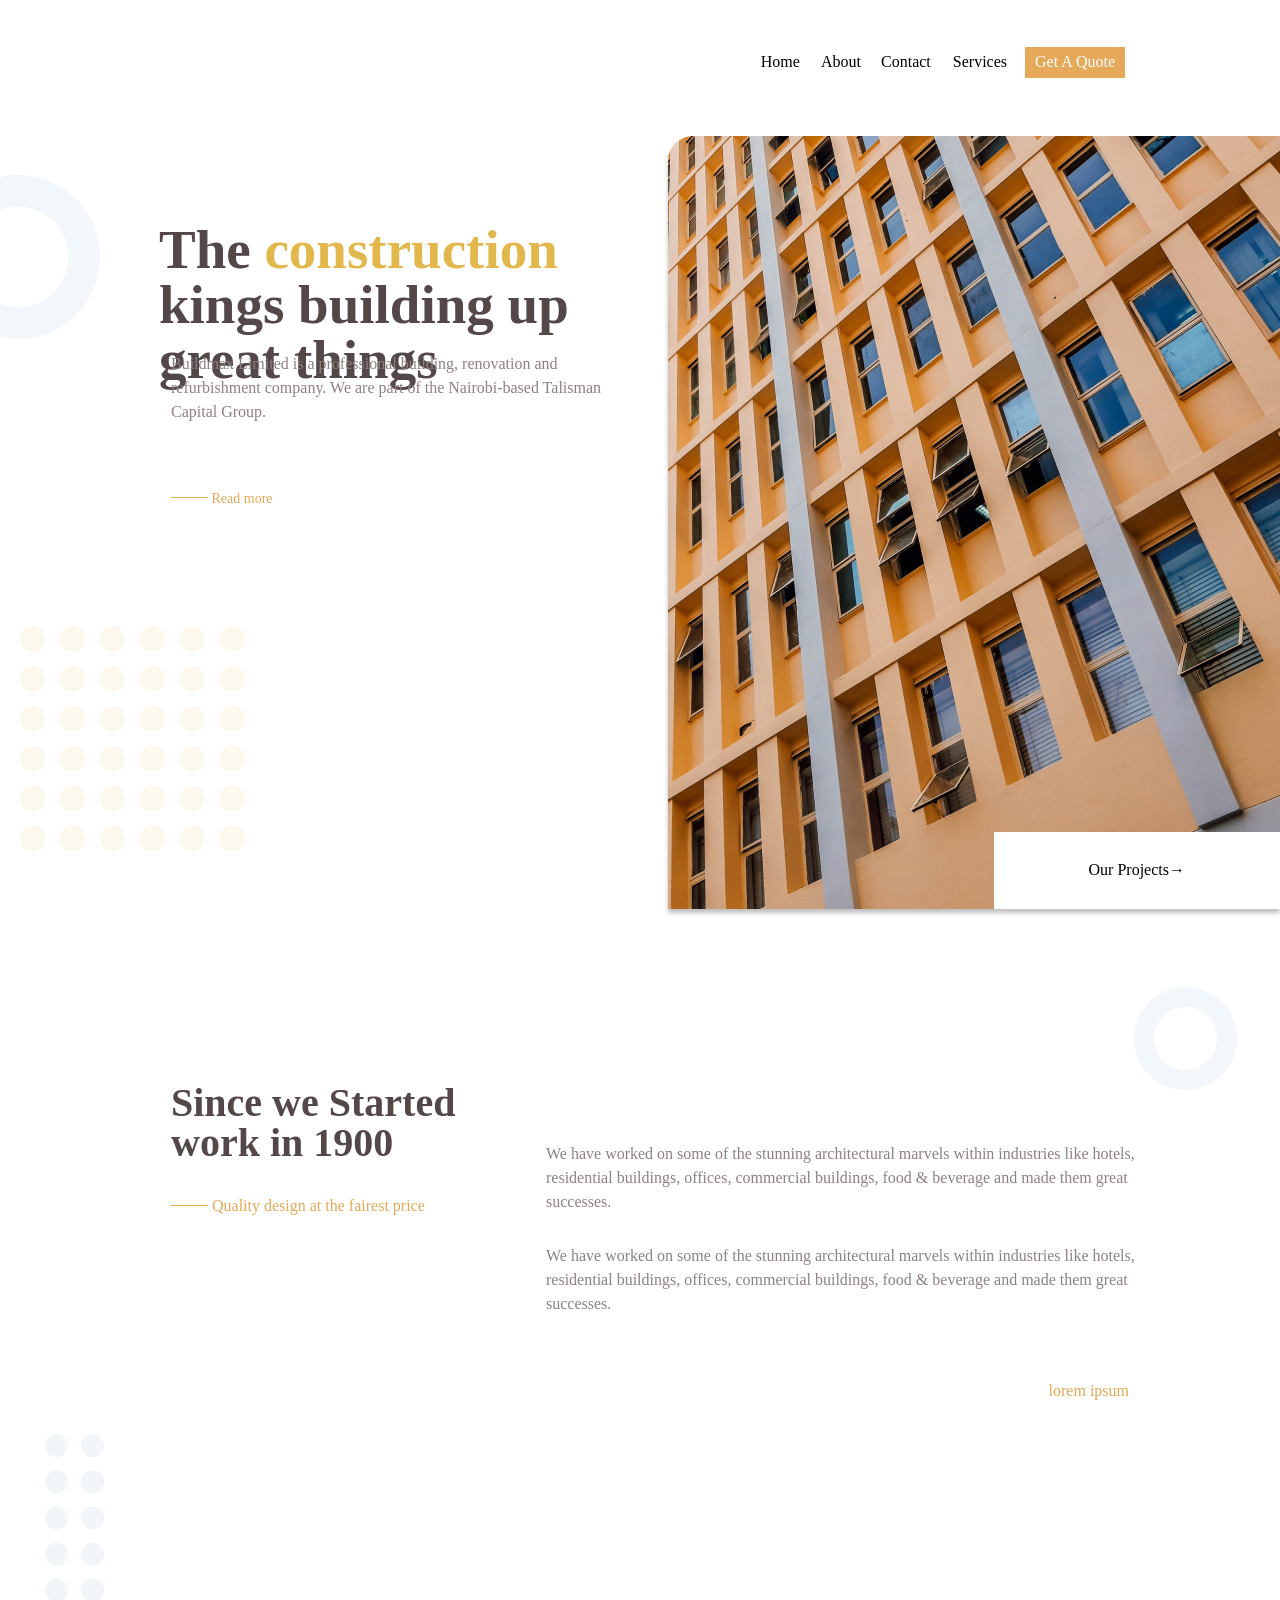
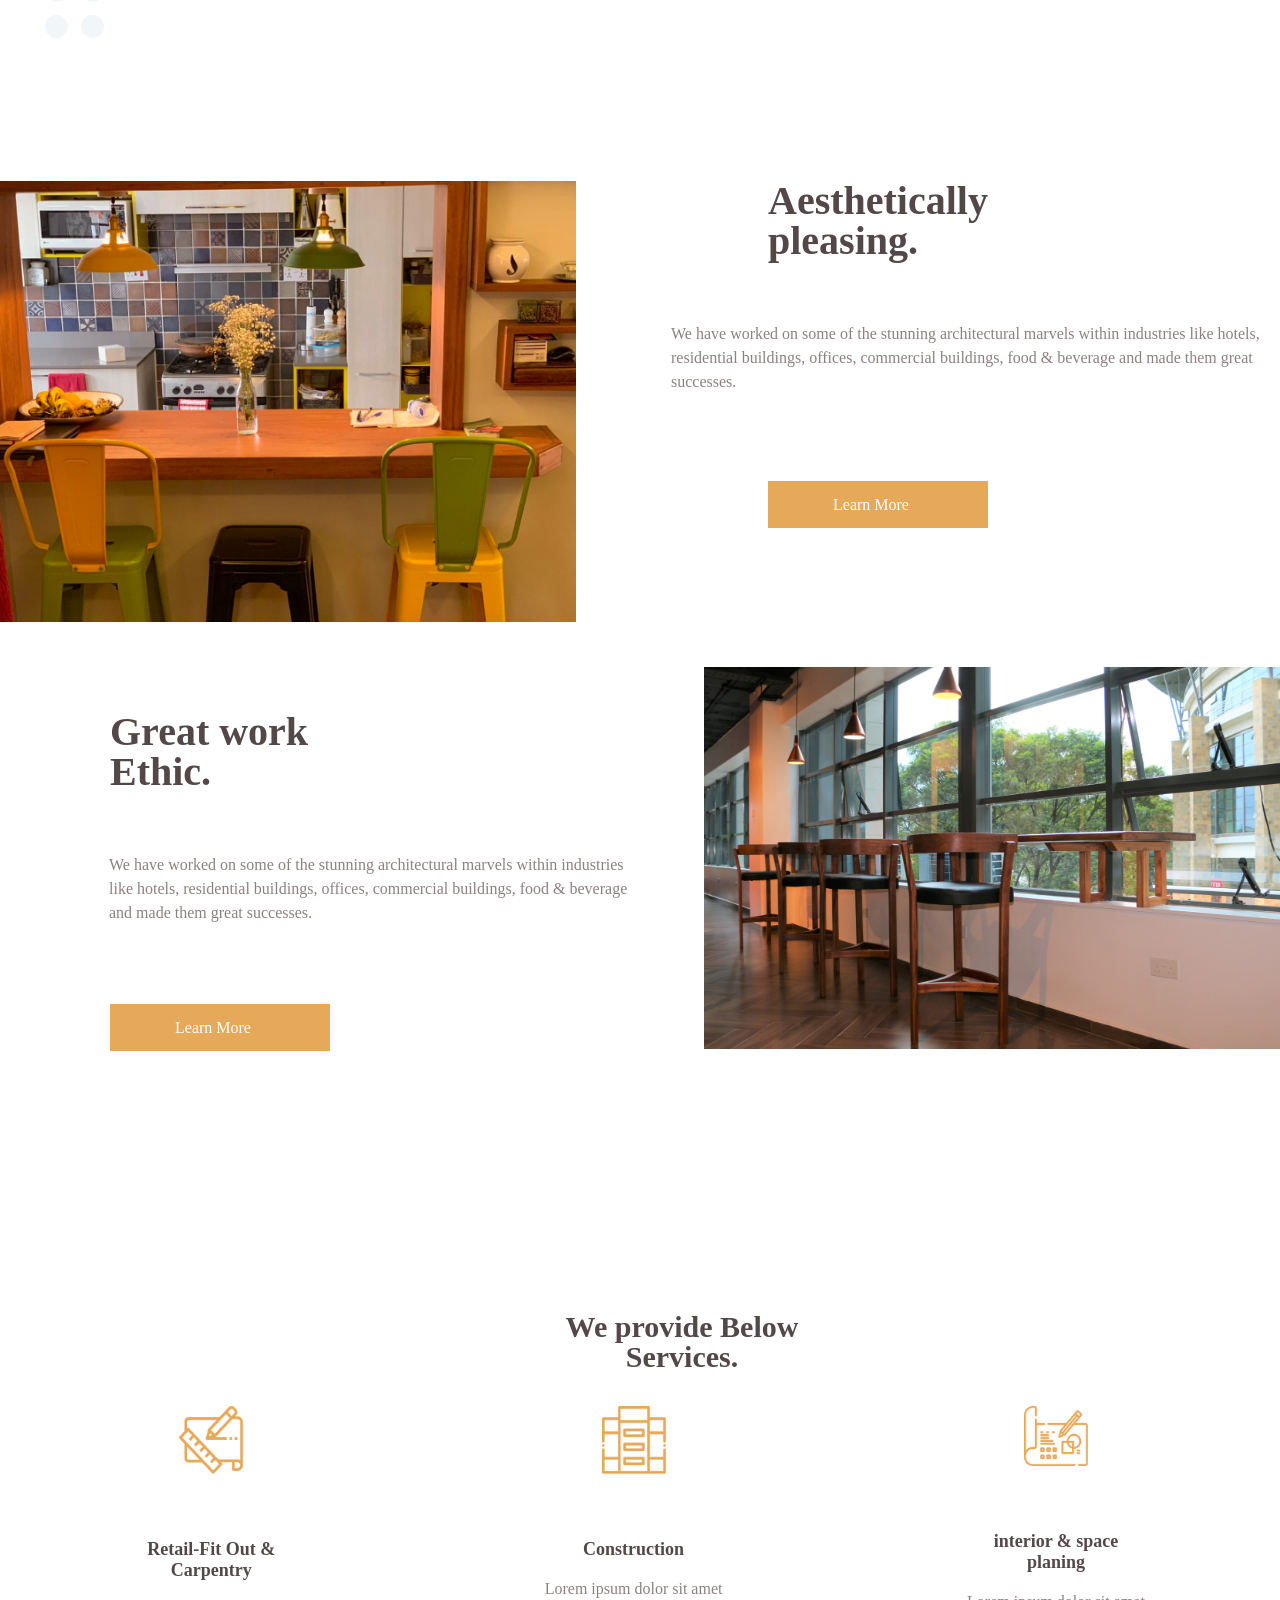
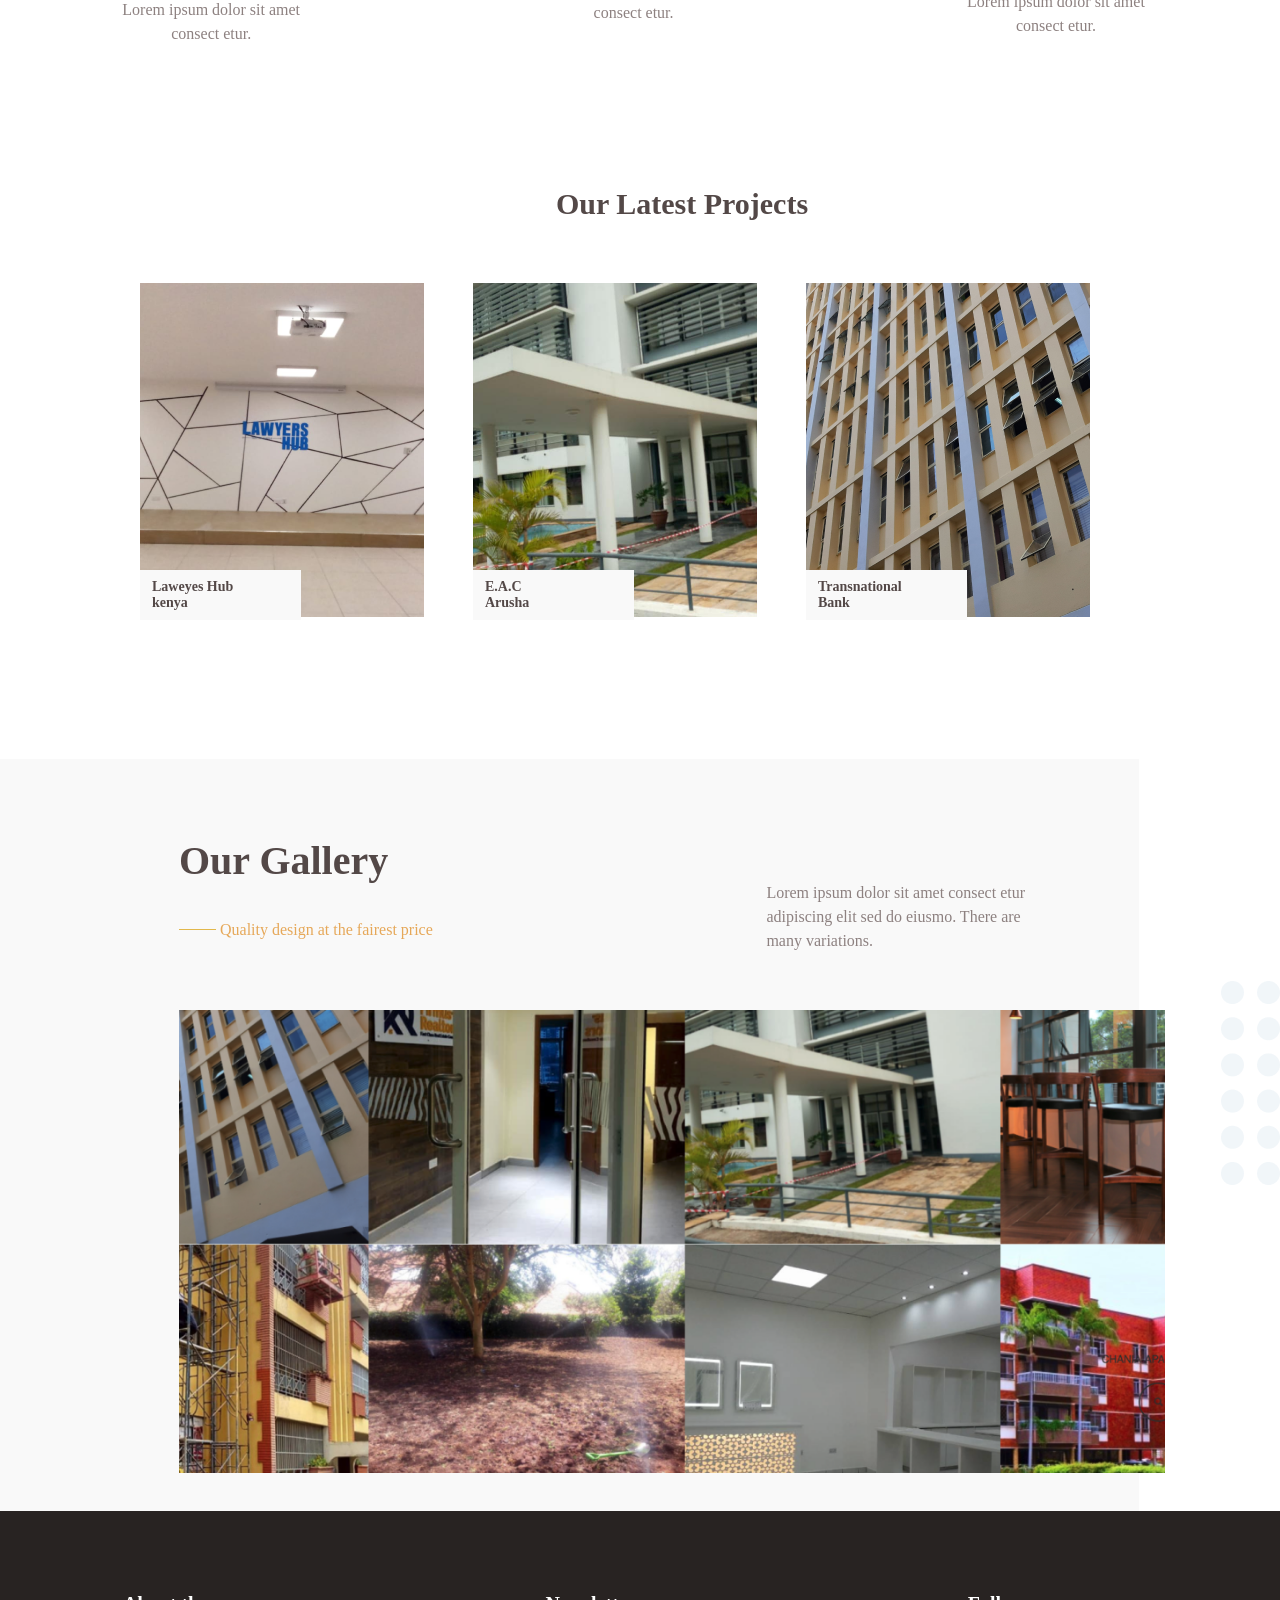
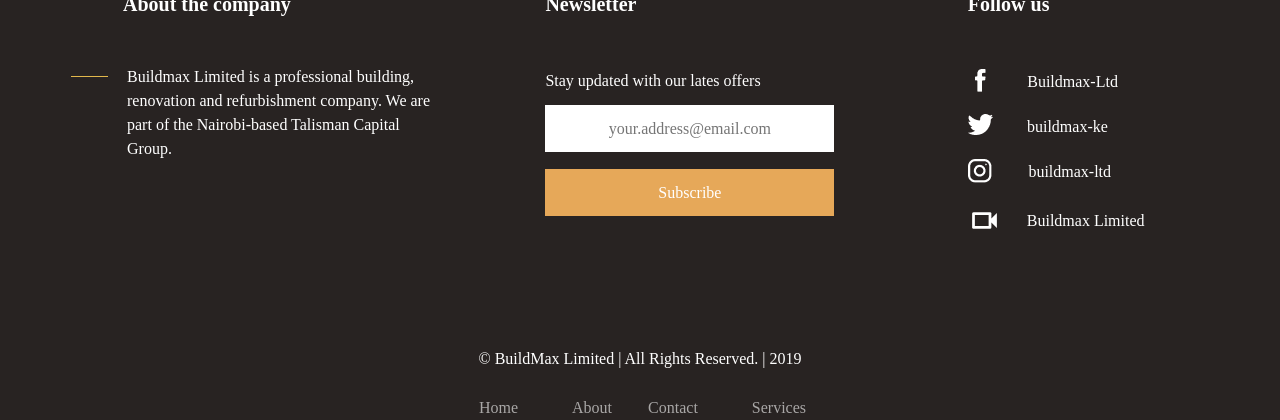
<file: index.html>
<!DOCTYPE html>
<html>
 <head>
   <title></title>
   <meta charset="utf-8">
    <link rel="stylesheet" href="styles/restore.css">
    <link rel="stylesheet" href="styles/main.css">

 </head>
 <body>
     <header class="topmenu poppins">
         <a href="" id="home">Home</a>
         <a href="" id="about">About</a>
         <a href="" id="contact">Contact</a>
         <a href="" id="Services">Services</a>
         <a href="" id="get">Get A Quote</a>
     </header>

     <img src="img/first.png" id="building" alt="image with building">
     <img src="img/circle.png" id="circle1" alt="circle">
     <div class ="first-block">
        <h1 id="header">
            The <a style="color: #E2B84C"> construction</a> kings building up great things
        </h1>
        <p class="description">
            Buildmax Limited is a professional building, renovation and refurbishment company. We are part of the Nairobi-based Talisman Capital Group.
        </p>
        <p class="description more" style="font-size: 14px;"> <img src="img/line.png" style="margin-bottom:5px;"> <a href="">Read more</a></p>
        <img src="img/points.png" id="yellowPoint">
     </div>

     <div id="button-our-projects" >
        <a href="">Our Projects→</a>
     </div>

     <div class="secondBlock">

        <img src="img/circle.png" width="103px" height="103px" id="circle2" alt="circle">

        <h2> Since we Started work in 1900 </h2>

        <p class="more" id="underh" style="font-size: 16px;"><img src="img/line.png" style="margin-bottom:5px;"> Quality design at the fairest price</p>
        <img src="img/bluePoints.png" id="bluePoints">
        <div class="second">

            <p>We have worked on some of the stunning architectural marvels within industries like hotels, residential buildings, offices, commercial buildings, food & beverage and made them great successes.</p>

            <p style="margin-top:30px;">We have worked on some of the stunning architectural marvels within industries like hotels, residential buildings, offices, commercial buildings, food & beverage and made them great successes.</p>

            <p id="underwrite"> lorem ipsum </p>


        </div>

     </div>

     <div class="row">
        <div class="column"><img src="img/kitchen.png" id="kitchenimg" alt="">

        <div class="secondStageTxt">

            <h2 id="greatwork">Great work Ethic.</h2>

            <p id="chairdis">We have worked on some of the stunning architectural marvels within industries like hotels, residential buildings, offices, commercial buildings, food & beverage and made them great successes.</p>
            <div class="learnmore" style="margin-top:79px; float:left">Learn More</div>
        </div>

        </div>
        <div class="column">

            <div id="kitchentext">
                <h2 id="kitchen-head">Aesthetically pleasing.</h2>
                <p id="kitchendis">We have worked on some of the stunning architectural marvels within industries like hotels, residential buildings, offices, commercial buildings, food & beverage and made them great successes.</p>
                <div class="learnmore" style="float:left">Learn More</div>
            </div>

            <img src="img/chairs.png" alt="" id="chairimg">

        </div>
      </div>

      <div class="icons">

            <h2 class="iconHead">We provide Below Services.</h2>
            
            <div class="row">
                <div class="column3">
                  <div class="content">
                    <img src="img/scheme.png" class="icon">
                  <h3>Retail-Fit Out & Carpentry</h3>
                  <p class="iconDis"> Lorem ipsum dolor sit amet consect etur. </p>
              </div>
            </div>

                <div class="column3">
                    <div class="content">
                        <img src="img/home.png" class="icon">
                  <h3>Construction</h3>
                  <p class="iconDis"> Lorem ipsum dolor sit amet consect etur. </p>
                </div>
                </div>

                <div class="column3">
                    <div class="content">
                        <img src="img/scetch.png" class="icon">
                  <h3>interior & space planing</h3>
                  <p class="iconDis"> Lorem ipsum dolor sit amet consect etur. </p>
                </div>
                </div>
            </div>
      </div>


      <div class="latPro">

            <h2 class="iconHead">Our Latest Projects</h3>

            <div id="pro">

            <div class="projects">
               <img src="img/Lawyes.png" alt="">
               <div class="title">Laweyes Hub <br> kenya</div>
            </div>

            <div class="projects">
                <img src="img/arusha.png" alt="">
                <div class="title">E.A.C <br> Arusha</div>
            </div>
            <div class="projects">
                <img src="img/bank.png" alt="">
                <div class="title">Transnational <br> Bank</div>
            </div>

        </div>
      </div>

      <div class="gallery">


        <div class="row">
        <div class="column2">
            <h2 style="margin: 0px; height: auto;">Our Gallery</h2>
            <p class="more" id="galler"><img src="img/line.png" style="margin-bottom:5px;"> Quality design at the fairest price</p>
        </div>

        <div class="column2">

            <div class="dis">Lorem ipsum dolor sit amet consect etur adipiscing elit  sed do eiusmo. There are many variations.</div>

        </div>

        <img src="img/collage.png" id="collage">

      </div>
      </div>                
      <img src="img/bluePoints.png" id="point">

      <footer>
          <div class="row">
                <div class="column3">
                  <div class="content">
                    <h4>About the company</h4>
                    <img src="img/line.png" style="margin: 0px 0px 5px 71px;"><p class="aboutComp">Buildmax Limited is a professional building, renovation and refurbishment company. We are part of the Nairobi-based Talisman Capital Group. </p>
              </div>
            </div>

                <div class="column3">
                    <div class="content">
                     <h4>Newsletter</h4>
                     <p class="news"> Stay updated with our lates offers</p>
                     <input type="email" name="login" placeholder="your.address@email.com">
                     <button>Subscribe</button>
                </div>
                </div>

                <div class="column3">
                    <div class="content">
                        <h4>Follow us</h4> 
                            <p class="social"> <img src="img/facebook.png" style="margin-bottom:-5px; margin-right: 37.45px; margin-left:7.01px"> Buildmax-Ltd </p>
                            <p class="social"> <img src="img/twitter.png" style="margin-bottom:-4px; margin-right: 30.17px;"> buildmax-ke </p>
                            <p class="social"> <img src="img/inst.png" style="margin-bottom:-6px; margin-right: 32.61px"> buildmax-ltd</p>
                            <p class="social"> <img src="img/videocam.png" style="margin-bottom:-12px; margin-right:22px;"> Buildmax Limited </p>
                        </div>
                    </div>
                </div>


                <p id="credits"> © BuildMax Limited | All Rights Reserved. | 2019 </p>

                <nav>
                    <a class="fnav" href="">Home</a>
                    <a class="fnav" style="margin-right:32px" href="">About</a>
                    <a class="fnav" href="">Contact</a>
                    <a class="fnav" href="">Services</a>
                </nav>

      </footer>
 </body>
</html>
</file>
<file: styles/restore.css>
html, body, div, span, applet, object, iframe,
h1, h2, h3, h4, h5, h6, p, blockquote, pre,
a, abbr, acronym, address, big, cite, code,
del, dfn, em, img, ins, kbd, q, s, samp,
small, strike, strong, sub, sup, tt, var,
b, u, i, center,
dl, dt, dd, ol, ul, li,
fieldset, form, label, legend,
table, caption, tbody, tfoot, thead, tr, th, td,
article, aside, canvas, details, embed, 
figure, figcaption, footer, header, hgroup, 
menu, nav, output, ruby, section, summary,
time, mark, audio, video {
	margin: 0;
	padding: 0;
	border: 0;
	font-size: 100%;
	font: inherit;
	vertical-align: baseline;
}
/* HTML5 display-role reset for older browsers */
article, aside, details, figcaption, figure, 
footer, header, hgroup, menu, nav, section {
	display: block;
}
body {
	line-height: 1;
}
ol, ul {
	list-style: none;
}
blockquote, q {
	quotes: none;
}
blockquote:before, blockquote:after,
q:before, q:after {
	content: '';
	content: none;
}
table {
	border-collapse: collapse;
	border-spacing: 0;
}

a{
	text-decoration: none;
	color: inherit;
}
</file>
<file: styles/main.css>
@font-face {
    font-family: "Poppins";
    src: local("../fonts/Poppins-Regular.ttf") format("ttf");
}

@font-face{
    font-family: "Raleway";
    src: local("../fonst/Ralewa-Bold.ttf") format("ttf");
}

header{
    margin-top: 54px;
    margin-right: 155px;
    text-align: right;
}

#header{
    font-family: "Raleway", bold;
    font-size: 55px;
    font-weight: bold;
    color: #534847;
    width: 642px;
    height: 130px;
    margin-left: 159px;
    margin-top: 152px;
}

#building{
    border-top-left-radius: 25px;
    margin-top: 66px;
    float: right;
    width: 612px;
    height: 773px;
    box-shadow: 0px 4px 4px rgba(0, 0, 0, 0.25);
}

.first-block{
    margin-top: 59px;
}

.description{
    font-family: "Poppins";
    color: #8d8180;
    font-size: 16px;
    width: 462px;
    margin-left: 171px;
    font-weight: 400;
    line-height: 24px;
}

.more{
    margin-top:63px;
    color: #e6a859;
    font-family: "Poppins";
    font-weight:400;
    font-style: normal;
}

#circle1{
    margin-top:105px;
    margin-left: -64px;
    float: left;
}

.poppins{
    font-family: "Poppins";
}

#home{
    margin-right: 18px;
}

#about{
    margin-right: 16px;
}

#contact{
    margin-right: 18px;
}

#Services{
    margin-right: 14px;
}

#get {
    padding-left: 10px;
    padding-right: 10px;
    padding-top: 6px;
    padding-bottom: 8px;
    background: #e6a859;
    color: #ffffff;
}

#button-our-projects{
    float:right;
    margin-top: -22px;
    margin-right: -612px;
    padding-left: 95px;
    padding-right: 95px;
    padding-top: 30px;
    padding-bottom: 31px;
    background-color: #ffffff;
}

#yellowPoint {
    margin-top: 115px;
    margin-left: 20px;
}

.secondBlock{
    margin: 0px;
}

#circle2{
    margin-top: -96px;
    margin-right: 43px;
    float: right;
    width:103px;
}

h2{
    margin-top: 229px;
    font-weight: 700;
    font-family: "Raleway", normal;
    font-size: 40px;
    width: 340px;
    height: 94px;
    margin-left: 171px;
    color: #534847;
}

#underh{
    margin-top: 21px;
    margin-left: 171px;
}
.second{
    float:right;
    margin-right: 125px;
    margin-top: -72px;
    width: 609px;
    height: 97px;;
    font-family: "Poppins";
    font-style: normal;
    font-weight: 400;
    font-size: 16px;
    color: #8d8180;
    line-height: 24px;
}

#underwrite{
    float:right;
    margin-right: 26px;
    margin-top: 63px;
    color: #E4A655;
}

#bluePoints{
    margin-top: 220px;
    margin-left:45px;
}

.column {
    margin-top: 140px;
    float: left;
    width: 50%;
}

.row:after {

    content: "";
    display: table;
    clear: both;
}

#kitchentext{
    margin-left: 128px;
}

#kitchen-head{
    margin: 0px;
}

#kitchendis{
    font-family: "Poppins";
    font-style: normal;
    font-weight: 400;
    font-size: 16px;
    color: #8d8180;
    line-height: 24px;
    margin-top: 47px;
    width: 609px;
        float: right;
}

.learnmore{
    margin-top: 87px;
    width: 89px;
    padding-left:65px;
    padding-top:12px;
    padding-right:66px;
    padding-bottom: 11px;
    background: #E6A859;
    font-family: "Poppins";
    font-style: normal;
    font-weight: 400;
    font-size: 16px;
    line-height: 24px;
    color: #fff;
}

#greatwork{
    width: 220px;
    margin-top:87px;
    margin-left:0px;
}

.secondStageTxt{
    margin-left:110px;
}

#chairdis{
    font-family: "Poppins";
    font-style: normal;
    font-weight: 400;
    font-size: 16px;
    color: #8d8180;
    line-height: 24px;
    margin-top: 47px;
    width:531px;
        float: right;
}

#chairimg{
    margin-top: 139px;
    width: 45vw;
    float: right;
}

#kitchenimg{
    width: 45vw;
}

.iconHead{
    margin-left: 40%;
    font-size: 30px;
    font-weight: 700;
    text-align: center;
    margin-top: 261px;
}

.icon{
    display:block;
    margin-left: auto;
    margin-right: auto;
    width: 5vw;
}


.column3 {
    float: left;
    width: 33%;
}

h3{
    margin-top: 65px;
    width: 176px;
    font-family: "Poppins";
    font-style: normal;
    font-weight: 700;
    font-size: 18px;
    color: #534847;
    line-height: 21px;
    display:block;
    margin-left: auto;
    margin-right: auto;
    text-align: center;
}

.latPro{
    margin-top: -118px;
}

.iconDis{
    width: 213px;
    margin-top: 17px;
    font-family: "Poppins";
    font-style: normal;
    font-weight: 400;
    font-size: 16px;
    line-height: 24px;
    display:block;
    margin-left: auto;
    margin-right: auto;
    text-align: center;
    color: #8D8180;
}

#pro{
    width: 1000px;
    margin: 0 auto;
}

.projects{
    display: inline-block;
    margin-right: 45px;
}

.title{
    width: 149px;
    font-family: 'Raleway';
    font-style: normal;
    font-weight: 700;
    font-size: 14px;
    line-height: 16px;
    padding-top: 9px;
    padding-left: 12px;
    padding-bottom: 9px;
    background-color: #F9F9F9;
    color: #534847;
    margin-top: -50px;
    position: absolute;
    z-index: 100;

}

.column2 {
    float: left;
    width: 50%;
}

.gallery{
    margin: 139px 141px 0px 0px;
    padding: 82px 0px 35px 179px;
    background-color: #F9F9F9;
}

.gal{
    display: block;
    width: 50%;
}

#galler{
    margin-top: 41px;
}

.dis{
    font-family: 'Poppins';
    font-style: normal;
    font-weight: 400;
    font-size: 16px;
    line-height: 24px;
    color: #8D8180;
    width: 291px;
    margin-right: 17%;
    margin-top: 40px;
    float: right;
}

#collage{
    margin-top: 57px;
    width: 77vw;
}

#point{
    margin-top: -530px;
    margin-bottom: 318px;
    float: right;
}

footer{
    padding-top: 82px;
    background-color: #282322;
}

h4{
    font-family: 'Raleway';
    font-style: normal;
    font-weight: 700;
    font-size: 20px;
    line-height: 23px;
    color: #FFFFFF;
    margin-left: 123px;
    margin-bottom: 53px;
}

.aboutComp{
    font-family: 'Poppins';
    font-style: normal;
    font-weight: 400;
    font-size: 16px;
    line-height: 24px;
    color: #FFFFFF;
    width: 317px;
    margin-left: 127px;
    margin-top: -20px;

}

input{
    border: 0px solid #bdbdbd;
    border-radius: 0px;
    width: 289px;
    height: 47px;
    font-family: 'Poppins';
    font-style: normal;
    font-weight: 400;
    font-size: 16px;
    line-height: 24px;
    color: #534847;
    margin-left: 123px;
    text-align: center;
    margin-top: 12px;
    padding: 0px;
}

button{
    text-align: center;
    background-color: #E6A859;
    margin-top: 17px;
    width: 289px;
    height: 47px;
    border: 0px;
    margin-left: 123px;
    font-family: 'Poppins';
    font-style: normal;
    font-weight: 400;
    font-size: 16px;
    line-height: 24px;
    color: #FFFFFF;
    padding: 0px;
}

.news{
    margin-left: 123px;
    font-family: 'Poppins';
    font-style: normal;
    font-weight: 400;
    font-size: 16px;
    line-height: 24px;
    color: #FFFFFF;

}

.social{
    font-family: 'Poppins';
    font-style: normal;
    font-weight: 400;
    font-size: 16px;
    line-height: 24px;
    color: #FFFFFF;
    margin-bottom: 20px;
    margin-left: 123px;

}

#credits{
    margin-top: 94px;
    font-family: 'Poppins';
    font-style: normal;
    font-weight: 400;
    font-size: 16px;
    line-height: 24px;
    color: #FFFFFF;
    text-align: center;
}

nav{
    text-align: center;
    margin-left: 55px;
    margin-top: 25px;
}

.fnav{
    margin-right: 50px;
    font-family: 'Poppins';
    font-style: normal;
    font-weight: 400;
    font-size: 16px;
    line-height: 24px;
    text-decoration: none;
    color: rgba(255, 255, 255, 0.6);
}
</file>
